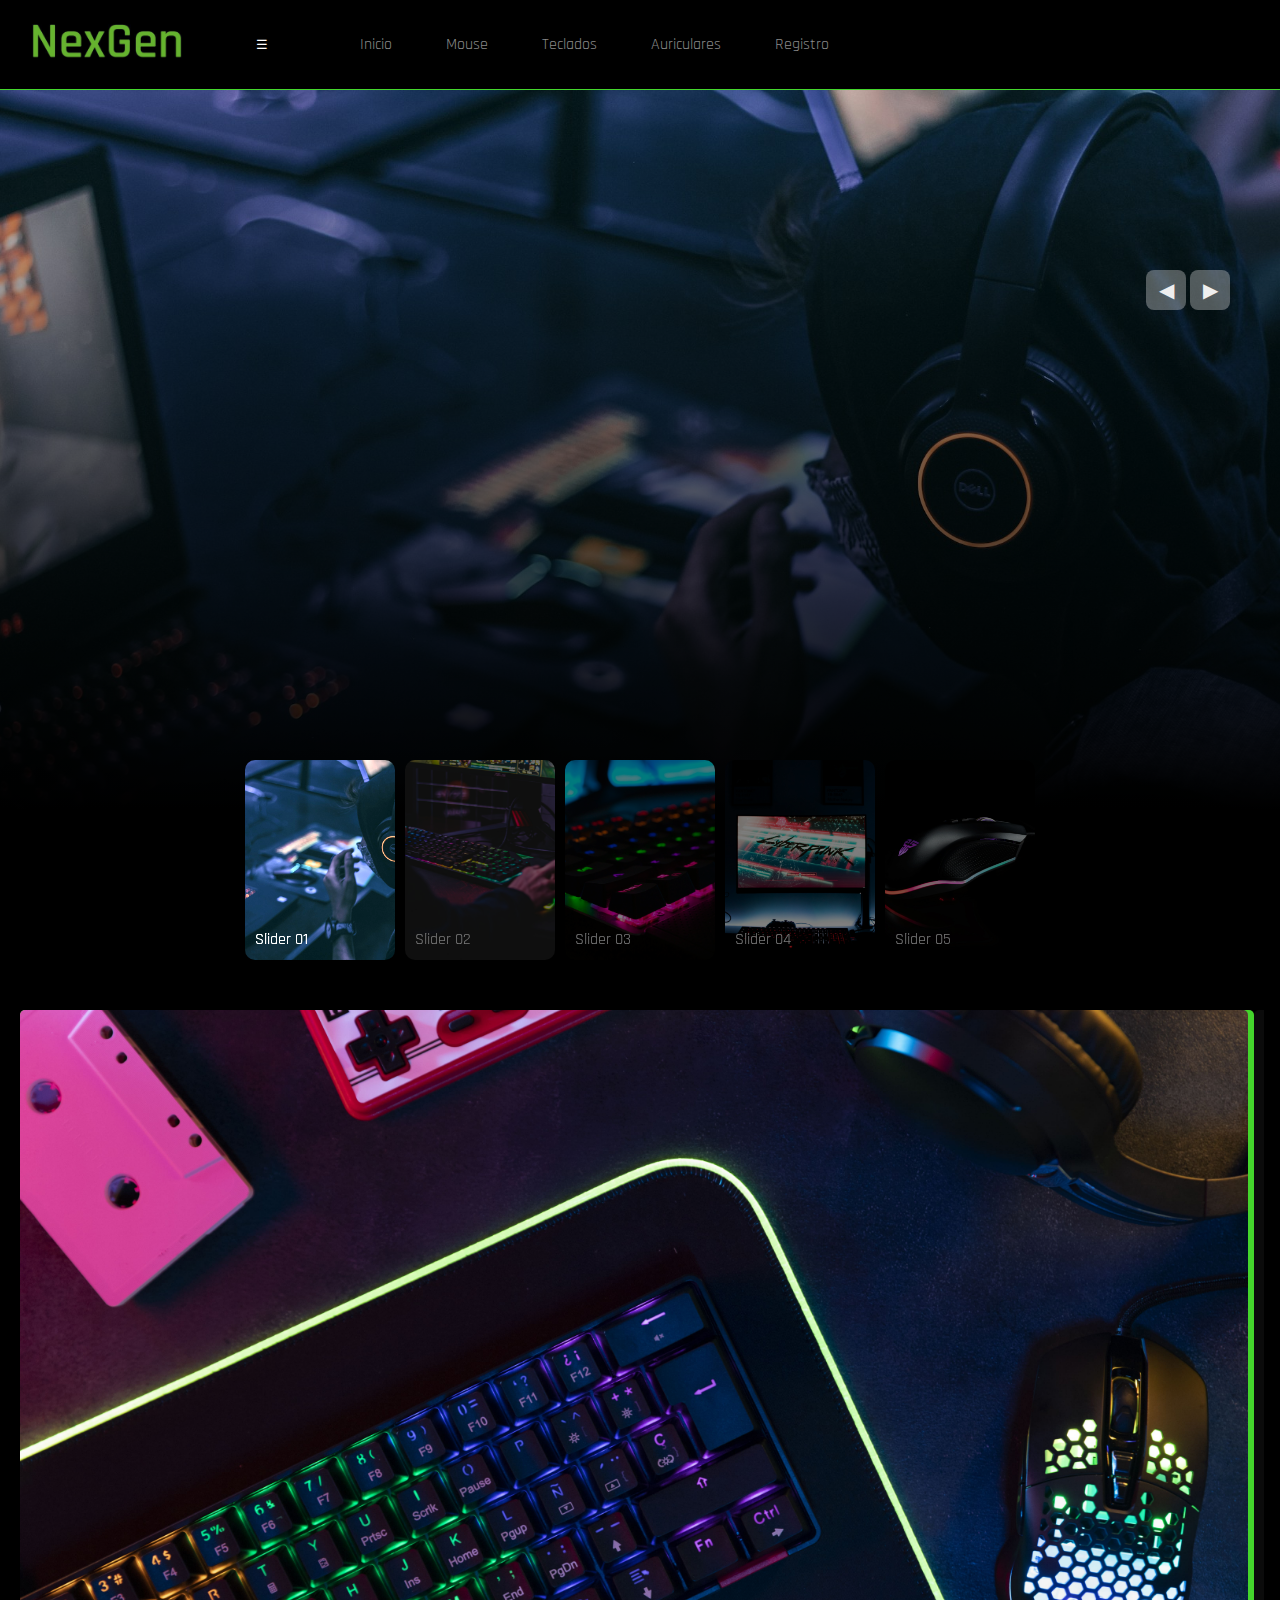
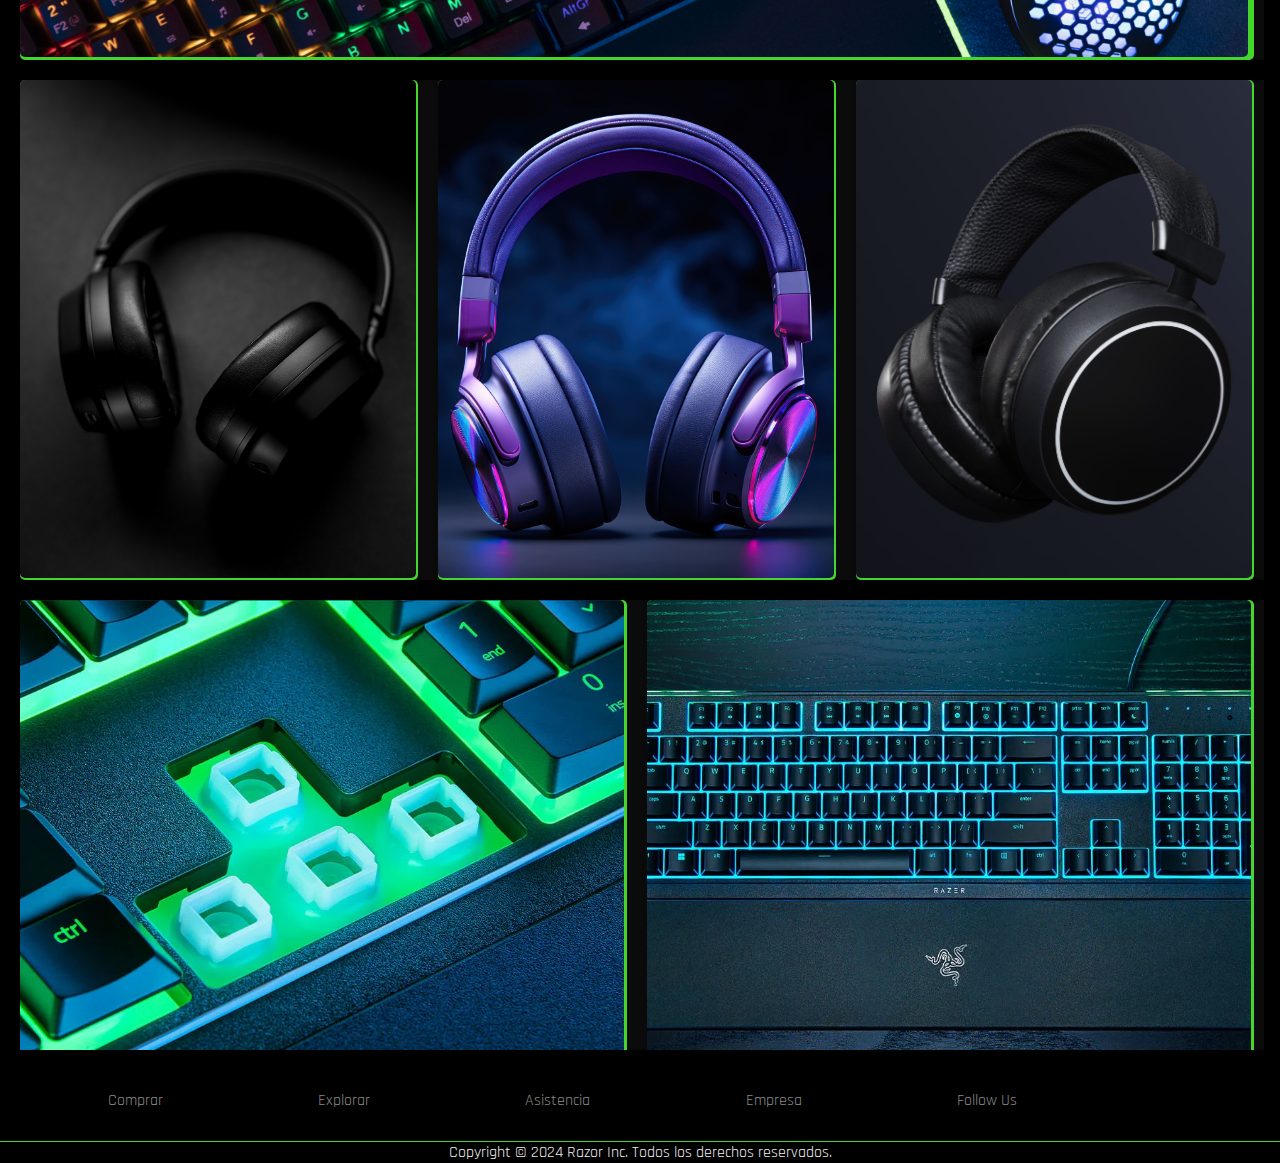
<file: index.html>
<!DOCTYPE html>
<html lang="en">
  <head>
    <meta charset="UTF-8" />
    <meta name="viewport" content="width=device-width, initial-scale=1.0" />
    <title>NexGen | Inicio</title>
    <link
      rel="stylesheet"
      href="https://cdnjs.cloudflare.com/ajax/libs/font-awesome/6.5.2/css/all.min.css"
      integrity="sha512-SnH5WK+bZxgPHs44uWIX+LLJAJ9/2PkPKZ5QiAj6Ta86w+fsb2TkcmfRyVX3pBnMFcV7oQPJkl9QevSCWr3W6A=="
      crossorigin="anonymous"
      referrerpolicy="no-referrer"
    />
    <link rel="stylesheet" href="./styles/base.css" />
    <link rel="icon" href="/imgs/logo-cac.ico" type="image/x-icon">
  </head>
  <body>
    <header class="header">
      <div class="container header__container">
        <a class="header__logo" href="/">
          <img class="header_img" src="./imgs/logoNextGen.jpg" alt="LogoNextGen">
        </a>
        <button id="boton_">
          <span class="boton">&#9776;</span>
        </button>
        <nav id="menu" class="navbar header__navbar">
          <ul class="navbar__list">
            <li class="navbar__list-item">
              <a class="navbar__anchor" href="/">Inicio</a>
            </li>
            <li class="navbar__list-item">
              <a class="navbar__anchor" href="/store2.html">Mouse</a>
            </li>
            <li class="navbar__list-item">
              <a class="navbar__anchor" href="/store.html">Teclados</a>
            </li>
            <li class="navbar__list-item">
              <a class="navbar__anchor" href="/store.html">Auriculares</a>
            </li>
            <li class="navbar__list-item">
              <a class="navbar__anchor" href="/form.html">Registro</a>
            </li>
          </ul>
        </nav>
        <div class="header__options">
          <span class="header__icon-wrapper mr-sm">
            <i class="fa-solid fa-magnifying-glass"></i>
          </span>
          <span class="header__icon-wrapper">
            <i class="fa-solid fa-cart-shopping"></i>
          </span>
        </div>
      </div>
    </header>
    <main>
      <div class="slider">
        <div class="list">

          <div class="item active">
            <img src="/imgs/fredrick-tendong--GMUHeFuJUs-unsplash.jpg" alt="">
            <div class="content">
              <p>design</p>
              <h2>Slider 01</h2>
              <p>Lorem ipsum dolor sit amet consectetur adipisicing elit. Voluptate, officiis fugit recusandae blanditiis placeat id cum provident dignissimos adipisci voluptatibus, omnis necessitatibus vitae, nesciunt minima.</p>

            </div>
          </div>

          <div class="item">
              <img src="/imgs/axville-WcrqKjgMPfI-unsplash.jpg" alt="">
              <div class="content">
                <p>design</p>
                <h2>Slider 02</h2>
                <p>Lorem ipsum dolor sit amet consectetur adipisicing elit. Voluptate, officiis fugit recusandae blanditiis placeat id cum provident dignissimos adipisci voluptatibus, omnis necessitatibus vitae, nesciunt minima.</p>
  
              </div>
          </div>

          <div class="item">
                <img src="/imgs/mateo-nCU4yq5xDEQ-unsplash.jpg" alt="">
                <div class="content">
                  <p>design</p>
                  <h2>Slider 03</h2>
                  <p>Lorem ipsum dolor sit amet consectetur adipisicing elit. Voluptate, officiis fugit recusandae blanditiis placeat id cum provident dignissimos adipisci voluptatibus, omnis necessitatibus vitae, nesciunt minima.</p>
                </div>
          </div>

          <div class="item">
                  <img src="/imgs/www-prod-Bp_-zo3Nl28-unsplash.jpg" alt="">
                  <div class="content">
                    <p>design</p>
                    <h2>Slider 04</h2>
                    <p>Lorem ipsum dolor sit amet consectetur adipisicing elit. Voluptate, officiis fugit recusandae blanditiis placeat id cum provident dignissimos adipisci voluptatibus, omnis necessitatibus vitae, nesciunt minima.</p>
      
                  </div>
          </div>

          <div class="item">
            <img src="/imgs/nerfee-mirandilla-2mBKkeklHbI-unsplash.jpg" alt="">
            <div class="content">
              <p>design</p>
              <h2>Slider 05</h2>
              <p>Lorem ipsum dolor sit amet consectetur adipisicing elit. Voluptate, officiis fugit recusandae blanditiis placeat id cum provident dignissimos adipisci voluptatibus, omnis necessitatibus vitae, nesciunt minima.</p>

            </div>
          </div>
          
          </div>
        </div>
      </div>
      <!-- botones siguiente -->
      <div class="arrows">
        <button id="prev">◀</button>
        <button id="next">▶</button>
      </div>

      <!--miniaturas-->
      <div class="thumbnail">
        <div class="item active">
          <img src="/imgs/fredrick-tendong--GMUHeFuJUs-unsplash.jpg" alt="">
            <div class="content">Slider 01
            </div>
        </div>
        <div class="item">
          <img src="/imgs/axville-WcrqKjgMPfI-unsplash.jpg" alt="">
            <div class="content">Slider 02
            </div>
        </div>
        <div class="item">
          <img src="/imgs/mateo-nCU4yq5xDEQ-unsplash.jpg" alt="">
            <div class="content">Slider 03
            </div>
        </div>
        <div class="item">
          <img src="/imgs/www-prod-Bp_-zo3Nl28-unsplash.jpg" alt="">
            <div class="content">Slider 04
            </div>
        </div>
        <div class="item">
          <img src="/imgs/nerfee-mirandilla-2mBKkeklHbI-unsplash.jpg" alt="">
            <div class="content">Slider 05
            </div>
        </div>
      </div>

        <!--cards-->
    <div class="card-container">
      <div class="row">
        
          <div class="card-03">
            <img src="/imgs/monitor 2.jpg" alt="">
  
          

            <div class="card-body">
                <h2 class="card-title">Item 1</h2>
                <p class="card-subtitle">Price</p>
                <p class="card-info">
                  Lorem ipsum dolor, sit amet consectetur adipisicing elit. Dolorum aliquam voluptate explicabo, velit impedit odio molestiae quisquam officiis temporibus architecto.
                </p>
                <button class="card-btn">Conoce más</button>
              </div>

            </div>


        </div>

        <div class="row">
        <div class="card-01">
          <img src="/imgs/auricular 1.jpg" alt="">
          <div class="card-body">
            <h2 class="card-title">Item 2</h2>
            <p class="card-subtitle">Price</p>
            <p class="card-info">
              Lorem ipsum dolor, sit amet consectetur adipisicing elit. Dolorum aliquam voluptate explicabo, velit impedit odio molestiae quisquam officiis temporibus architecto.
            </p>
            <button class="card-btn">Conoce más</button>
          </div>
        </div>

        <div class="card-01">
          <img src="/imgs/auricular 3.jpg" alt="">
          <div class="card-body">
            <h2 class="card-title">Item 3</h2>
            <p class="card-subtitle">Price</p>
            <p class="card-info">
              Lorem ipsum dolor, sit amet consectetur adipisicing elit. Dolorum aliquam voluptate explicabo, velit impedit odio molestiae quisquam officiis temporibus architecto.
            </p>
            <button class="card-btn">Conoce más</button>
          </div>
        </div>


        <div class="card-01">
          <img src="/imgs/auricular 2.jpg" alt="">
          <div class="card-body">
            <h2 class="card-title">Item 3</h2>
            <p class="card-subtitle">Price</p>
            <p class="card-info">
              Lorem ipsum dolor, sit amet consectetur adipisicing elit. Dolorum aliquam voluptate explicabo, velit impedit odio molestiae quisquam officiis temporibus architecto.
            </p>
            <button class="card-btn">Conoce más</button>
          </div>
        </div>
      </div>

      <div class="row">
        <div class="card-02">

          <img src="/imgs/teclado 1.jpg" alt="">
          <div class="card-body">
            <h2 class="card-title">Item 3</h2>
            <p class="card-subtitle">Price</p>
            <p class="card-info">
              Lorem ipsum dolor, sit amet consectetur adipisicing elit. Dolorum aliquam voluptate explicabo, velit impedit odio molestiae quisquam officiis temporibus architecto.
            </p>
            <button class="card-btn">Conoce más</button>
          </div>
        </div>
        <div class="card-02">

          <img src="/imgs/teclado 2.jpg" alt="">
          <div class="card-body">
            <h2 class="card-title">Item 3</h2>
            <p class="card-subtitle">Price</p>
            <p class="card-info">
              Lorem ipsum dolor, sit amet consectetur adipisicing elit. Dolorum aliquam voluptate explicabo, velit impedit odio molestiae quisquam officiis temporibus architecto.
            </p>
            <button class="card-btn">Conoce más</button>
          </div>
        </div>
      </div>
    
    </div>
    <!--cards-->
        
    </main>

    <footer>
      <div class="footer_class">
        <a href="">Comprar</a>
        <a href="">Explorar</a>
        <a href="">Asistencia</a>
        <a href="">Empresa</a>
        <a href="">Follow Us</a>
        <span class="footer_links">
          <i class="fa-brands fa-facebook"></i>
          <i class="fa-brands fa-instagram"></i>
          <i class="fa-brands fa-x-twitter"></i>
          <i class="fa-brands fa-tiktok"></i>
        </span> 
      </div>
      <div class="rights">
        Copyright © 2024 Razor Inc. Todos los derechos reservados.
      </div>
    </footer>

    <script src="app.js"></script>
    <script src="apps.js"></script>

  </body>
</html>
</file>
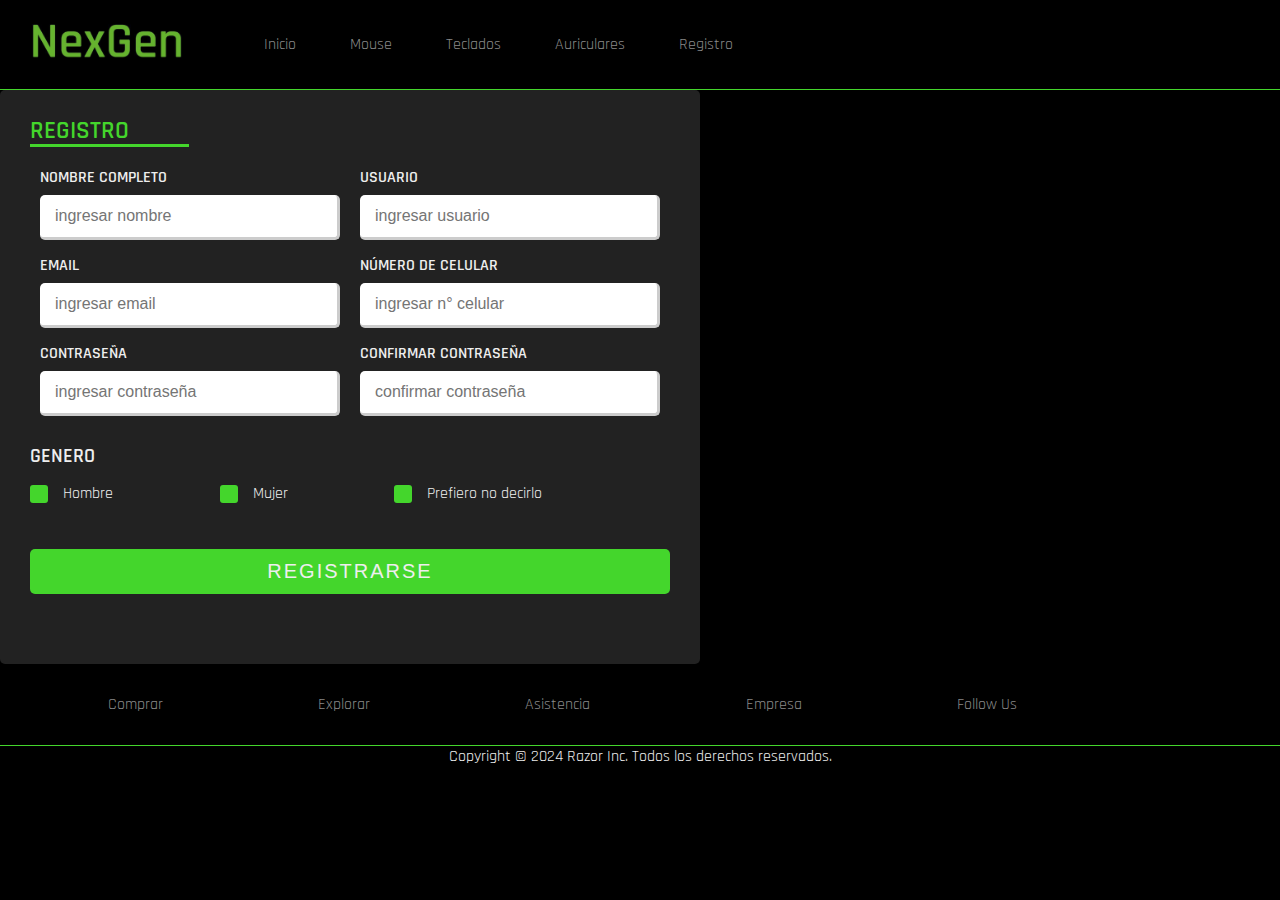
<file: form.html>
<!DOCTYPE html>
<html lang="en">
  <head>
    <meta charset="UTF-8" />
    <meta name="viewport" content="width=device-width, initial-scale=1.0" />
    <title>NexGen | Registro</title>
    <link
      rel="stylesheet"
      href="https://cdnjs.cloudflare.com/ajax/libs/font-awesome/6.5.2/css/all.min.css"
      integrity="sha512-SnH5WK+bZxgPHs44uWIX+LLJAJ9/2PkPKZ5QiAj6Ta86w+fsb2TkcmfRyVX3pBnMFcV7oQPJkl9QevSCWr3W6A=="
      crossorigin="anonymous"
      referrerpolicy="no-referrer"
    />
    <link rel="stylesheet" href="./styles/base.css" />
    <link rel="icon" href="/imgs/logo-cac.ico" type="image/x-icon">
  </head>
  <body>
    
    <header class="header">
      <div class="container header__container">
        <a class="header__logo" href="/">
          <img class="header_img" src="./imgs/logoNextGen.jpg" alt="LogoNextGen">
        </a>
        <nav class="navbar header__navbar">
          <ul class="navbar__list">
            <li class="navbar__list-item">
              <a class="navbar__anchor" href="/">Inicio</a>
            </li>
            <li class="navbar__list-item">
              <a class="navbar__anchor" href="/store2.html">Mouse</a>
            </li>
            <li class="navbar__list-item">
              <a class="navbar__anchor" href="/store.html">Teclados</a>
            </li>
            <li class="navbar__list-item">
              <a class="navbar__anchor" href="/store.html">Auriculares</a>
            </li>
            <li class="navbar__list-item">
              <a class="navbar__anchor" href="/form.html">Registro</a>
            </li>
          </ul>
        </nav>
        <div class="header__options">
          <span class="header__icon-wrapper mr-sm">
            <i class="fa-solid fa-magnifying-glass"></i>
          </span>
          <span class="header__icon-wrapper">
            <i class="fa-solid fa-cart-shopping"></i>
          </span>
        </div>
      </div>
    </header>
    <main>
            <div class="form-body">

           
            <div class="form-container">
                <div class="form-title">
                    REGISTRO
                </div>
                <form action="#">
                    <div class="user-details">
                        <div class="input-box">
                            <span class="details">nombre completo</span>
                            <input type="text" placeholder="Ingresar Nombre" required>
                        </div>

                        <div class="input-box">
                            <span class="details">Usuario</span>
                            <input type="text" placeholder="Ingresar usuario" required>
                        </div>

                        <div class="input-box">
                            <span class="details">email</span>
                            <input type="text" placeholder="Ingresar email" required>
                        </div>

                        <div class="input-box">
                            <span class="details">número de celular</span>
                            <input type="text" placeholder="Ingresar n° celular" required>
                        </div>

                        <div class="input-box">
                            <span class="details">contraseña</span>
                            <input type="text" placeholder="ingresar contraseña" required>
                        </div>

                        <div class="input-box">
                            <span class="details">confirmar contraseña</span>
                            <input type="text" placeholder="confirmar contraseña" required>
                        </div>

                    </div>

                    <div class="gender-details">
                        <input type="radio" name="Genero" id="dot-1">
                        <input type="radio" name="Genero" id="dot-2">
                        <input type="radio" name="Genero" id="dot-3">
                        <span class="gender-title">genero</span>
                        <div class="category">
                            <label for="dot-1">
                                <span class="dot one"></span>
                                <span class="gender">Hombre</span>
                            </label>
                            <label for="dot-2">
                                <span class="dot two"></span>
                                <span class="gender">Mujer</span>
                            </label>
                            <label for="dot-3">
                                <span class="dot three"></span>
                                <span class="gender">Prefiero no decirlo</span>
                            </label>
                        </div>
                    </div>
                    
                    <div class="form-button">
                        <input type="submit" value="Registrarse">
                    </div>

                </form>
            </div>
        </div>

    </main>
    <footer>
        <div class="footer_class">
          <a href="">Comprar</a>
          <a href="">Explorar</a>
          <a href="">Asistencia</a>
          <a href="">Empresa</a>
          <a href="">Follow Us</a>
          <span class="footer_links">
            <i class="fa-brands fa-facebook"></i>
            <i class="fa-brands fa-instagram"></i>
            <i class="fa-brands fa-x-twitter"></i>
            <i class="fa-brands fa-tiktok"></i>
          </span> 
        </div>
        <div class="rights">
          Copyright © 2024 Razor Inc. Todos los derechos reservados.
        </div>
      </footer>
  
      <script src="app.js"></script>
  
    </body>
  </html>
</file>
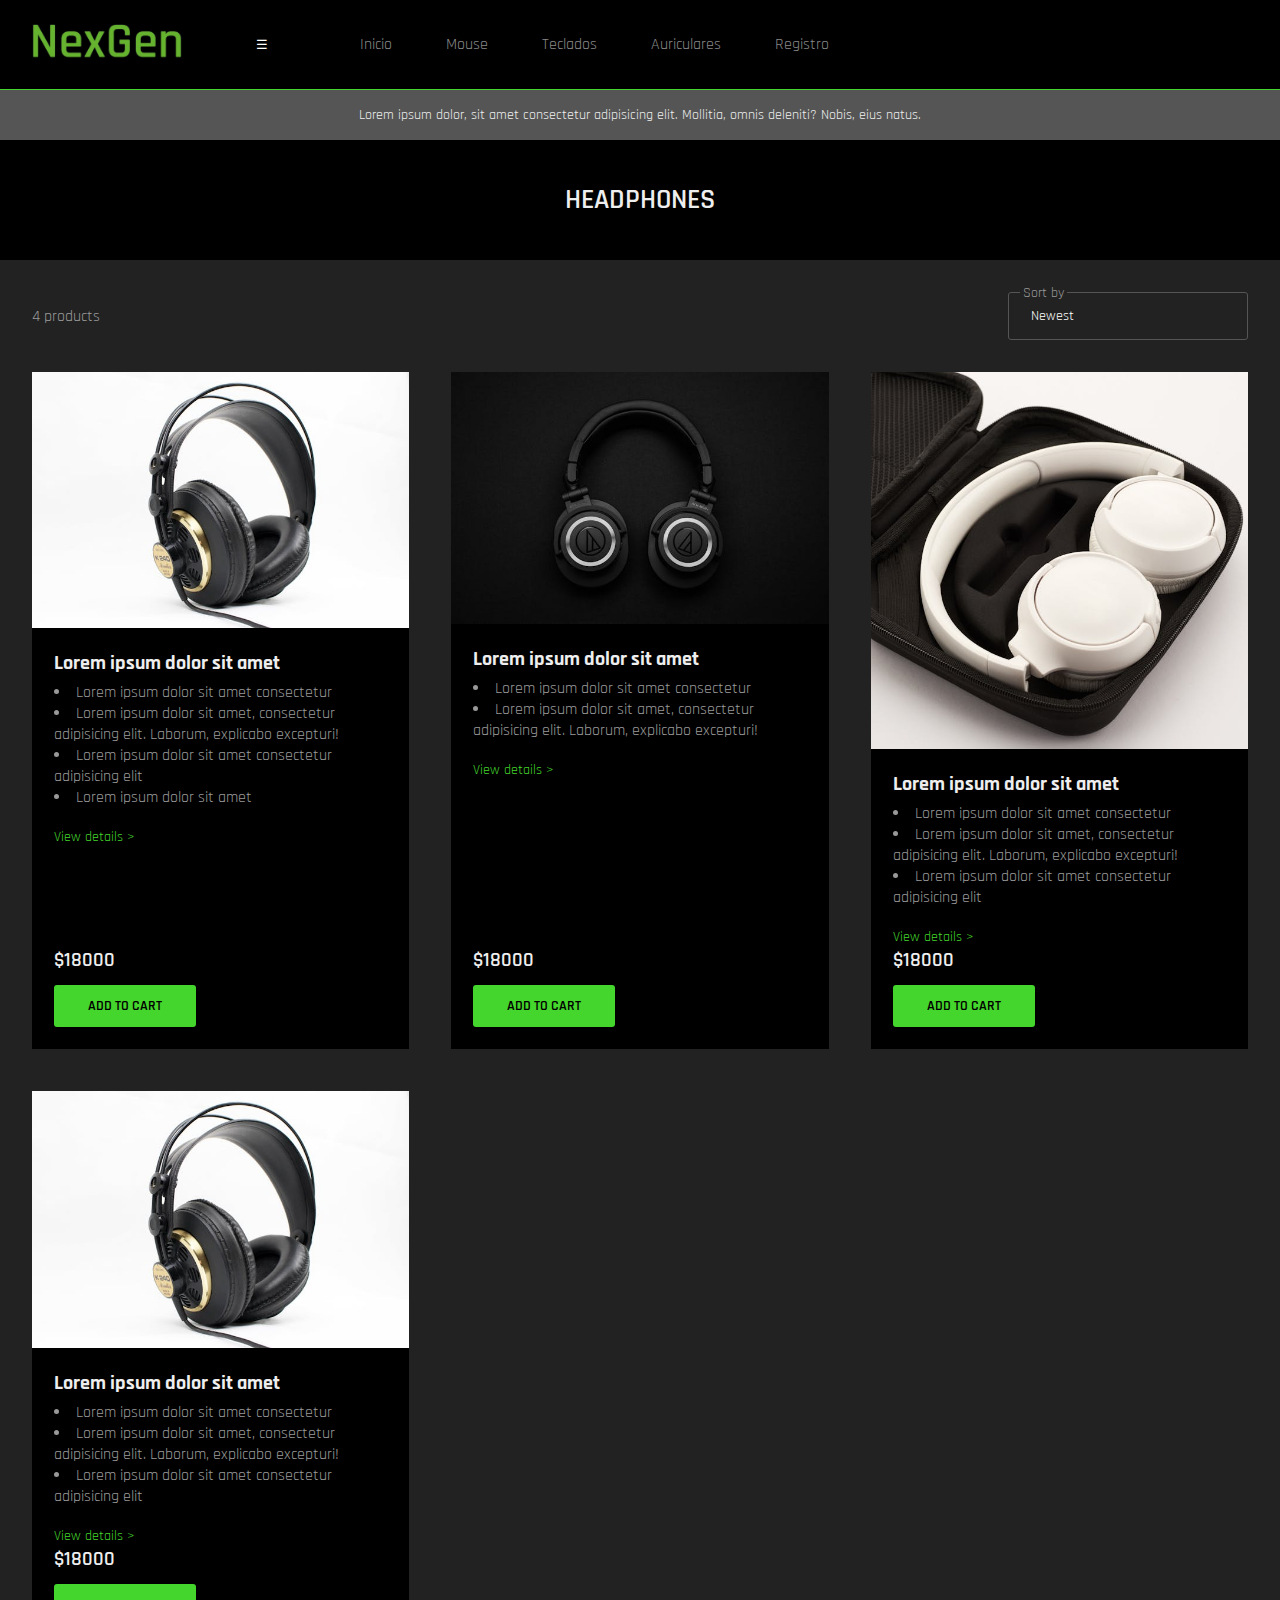
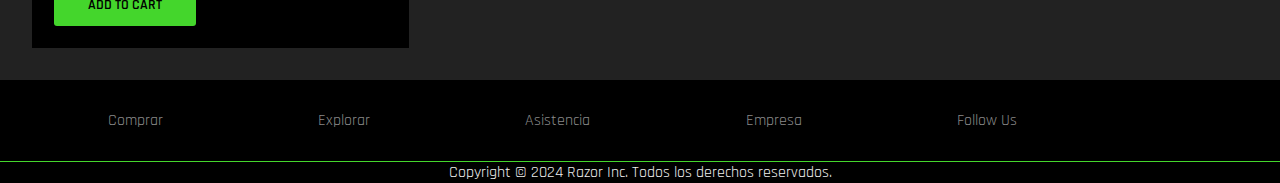
<file: store.html>
<!DOCTYPE html>
<html lang="en">
  <head>
    <meta charset="UTF-8" />
    <meta name="viewport" content="width=device-width, initial-scale=1.0" />
    <title>NexGen | Tienda</title>
    <link
      rel="stylesheet"
      href="https://cdnjs.cloudflare.com/ajax/libs/font-awesome/6.5.2/css/all.min.css"
      integrity="sha512-SnH5WK+bZxgPHs44uWIX+LLJAJ9/2PkPKZ5QiAj6Ta86w+fsb2TkcmfRyVX3pBnMFcV7oQPJkl9QevSCWr3W6A=="
      crossorigin="anonymous"
      referrerpolicy="no-referrer"
    />
    <link rel="stylesheet" href="./styles/base.css" />
    <link rel="stylesheet" href="./styles/store.css" />
    <link rel="icon" href="/imgs/logo-cac.ico" type="image/x-icon">
  </head>
  <body>
    <header class="header">
      <div class="container header__container">
        <a class="header__logo" href="/">
          <img class="header_img" src="./imgs/logoNextGen.jpg" alt="LogoNextGen">
        </a>
        <button id="boton_">
          <span class="boton">&#9776;</span>
        </button>
        <nav id="menu" class="navbar header__navbar">
          <ul class="navbar__list">
            <li class="navbar__list-item">
              <a class="navbar__anchor" href="/index.html">Inicio</a>
            </li>
            <li class="navbar__list-item">
              <a class="navbar__anchor" href="/store2.html">Mouse</a>
            </li>
            <li class="navbar__list-item">
              <a class="navbar__anchor" href="/store.html">Teclados</a>
            </li>
            <li class="navbar__list-item">
              <a class="navbar__anchor" href="/store.html">Auriculares</a>
            </li>
            <li class="navbar__list-item">
              <a class="navbar__anchor" href="/form.html">Registro</a>
            </li>
          </ul>
        </nav>
        <div class="header__options">
          <span class="header__icon-wrapper mr-sm">
            <i class="fa-solid fa-magnifying-glass"></i>
          </span>
          <span class="header__icon-wrapper">
            <i class="fa-solid fa-cart-shopping"></i>
          </span>
        </div>
      </div>
    </header>
    <main>
      <section class="notification">
        <p class="notification__paragraph">
          Lorem ipsum dolor, sit amet consectetur adipisicing elit. Mollitia,
          omnis deleniti? Nobis, eius natus.
        </p>
      </section>
      <section class="hero-title">
        <h1 class="hero-title__text">Headphones</h1>
      </section>
      <section class="products">
        <div class="container products__container">
          <div class="products__options">
            <div class="products__count">4 products</div>
            <div class="products__view-mode"><!--TODO--></div>
            <div class="select products__sort-select">
              <select name="sortBy" id="sortBy" class="default-select">
                <option class="select__option" value="newest">Newest</option>
                <option class="select__option" value="priceLowToHigh">
                  Price (Low to High)
                </option>
                <option class="select__option" value="priceHighToLow">
                  Price (High to Low)
                </option>
              </select>
              <div class="select__label">Sort by</div>
              <div class="select__icon">
                <i class="fa-solid fa-chevron-down"></i>
              </div>
            </div>
          </div>
          <div class="products__grid">
            <article class="card">
              <aside class="card__aside">
                <figure class="card__figure">
                  <img
                    src="./imgs/1.jpg"
                    alt="Headphones"
                    class="card__image"
                  />
                </figure>
              </aside>
              <div class="card__container">
                <header class="card__header">
                  <h2 class="card__title">
                    <a class="anchor card__title-link" href="#"
                      >Lorem ipsum dolor sit amet</a
                    >
                  </h2>
                </header>
                <div class="card__body">
                  <ul class="card__features">
                    <li class="card__feature-item">
                      Lorem ipsum dolor sit amet consectetur
                    </li>
                    <li class="card__feature-item">
                      Lorem ipsum dolor sit amet, consectetur adipisicing elit.
                      Laborum, explicabo excepturi!
                    </li>
                    <li class="card__feature-item">
                      Lorem ipsum dolor sit amet consectetur adipisicing elit
                    </li>
                    <li>Lorem ipsum dolor sit amet</li>
                  </ul>
                  <a class="anchor card__body-link" href="#">View details ></a>
                </div>
                <footer class="card__footer">
                  <div class="card__price">$18000</div>
                  <div class="card__actions">
                    <button class="button button--primary">
                      <span class="button__body">Add to cart</span>
                    </button>
                  </div>
                </footer>
              </div>
            </article>
            <article class="card">
              <aside class="card__aside">
                <figure class="card__figure">
                  <img
                    src="./imgs/2.jpg"
                    alt="Headphones"
                    class="card__image"
                  />
                </figure>
              </aside>
              <div class="card__container">
                <header class="card__header">
                  <h2 class="card__title">
                    <a class="anchor card__title-link" href="#"
                      >Lorem ipsum dolor sit amet</a
                    >
                  </h2>
                </header>
                <div class="card__body">
                  <ul class="card__features">
                    <li class="card__feature-item">
                      Lorem ipsum dolor sit amet consectetur
                    </li>
                    <li class="card__feature-item">
                      Lorem ipsum dolor sit amet, consectetur adipisicing elit.
                      Laborum, explicabo excepturi!
                    </li>
                  </ul>
                  <a class="anchor card__body-link" href="#">View details ></a>
                </div>
                <footer class="card__footer">
                  <div class="card__price">$18000</div>
                  <div class="card__actions">
                    <button class="button button--primary">
                      <span class="button__body">Add to cart</span>
                    </button>
                  </div>
                </footer>
              </div>
            </article>
            <article class="card">
              <aside class="card__aside">
                <figure class="card__figure">
                  <img
                    src="./imgs/3.jpg"
                    alt="Headphones"
                    class="card__image"
                  />
                </figure>
              </aside>
              <div class="card__container">
                <header class="card__header">
                  <h2 class="card__title">
                    <a class="anchor card__title-link" href="#"
                      >Lorem ipsum dolor sit amet</a
                    >
                  </h2>
                </header>
                <div class="card__body">
                  <ul class="card__features">
                    <li class="card__feature-item">
                      Lorem ipsum dolor sit amet consectetur
                    </li>
                    <li class="card__feature-item">
                      Lorem ipsum dolor sit amet, consectetur adipisicing elit.
                      Laborum, explicabo excepturi!
                    </li>
                    <li class="card__feature-item">
                      Lorem ipsum dolor sit amet consectetur adipisicing elit
                    </li>
                  </ul>
                  <a class="anchor card__body-link" href="#">View details ></a>
                </div>
                <footer class="card__footer">
                  <div class="card__price">$18000</div>
                  <div class="card__actions">
                    <button class="button button--primary">
                      <span class="button__body">Add to cart</span>
                    </button>
                  </div>
                </footer>
              </div>
            </article>
            <article class="card">
              <aside class="card__aside">
                <figure class="card__figure">
                  <img
                    src="./imgs/1.jpg"
                    alt="Headphones"
                    class="card__image"
                  />
                </figure>
              </aside>
              <div class="card__container">
                <header class="card__header">
                  <h2 class="card__title">
                    <a class="anchor card__title-link" href="#"
                      >Lorem ipsum dolor sit amet</a
                    >
                  </h2>
                </header>
                <div class="card__body">
                  <ul class="card__features">
                    <li class="card__feature-item">
                      Lorem ipsum dolor sit amet consectetur
                    </li>
                    <li class="card__feature-item">
                      Lorem ipsum dolor sit amet, consectetur adipisicing elit.
                      Laborum, explicabo excepturi!
                    </li>
                    <li class="card__feature-item">
                      Lorem ipsum dolor sit amet consectetur adipisicing elit
                    </li>
                  </ul>
                  <a class="anchor card__body-link" href="#">View details ></a>
                </div>
                <footer class="card__footer">
                  <div class="card__price">$18000</div>
                  <div class="card__actions">
                    <button class="button button--primary">
                      <span class="button__body">Add to cart</span>
                    </button>
                  </div>
                </footer>
              </div>
            </article>
          </div>
        </div>
      </section>
    </main>
    <footer>
      <div class="footer_class">
        <a href="">Comprar</a>
        <a href="">Explorar</a>
        <a href="">Asistencia</a>
        <a href="">Empresa</a>
        <a href="">Follow Us</a>
        <span class="footer_links">
          <i class="fa-brands fa-facebook"></i>
          <i class="fa-brands fa-instagram"></i>
          <i class="fa-brands fa-x-twitter"></i>
          <i class="fa-brands fa-tiktok"></i>
        </span> 
      </div>
      <div class="rights">
        Copyright © 2024 Razor Inc. Todos los derechos reservados.
      </div>
    </footer>


  </body>
  <script src="apps.js"></script>
</html>
</file>
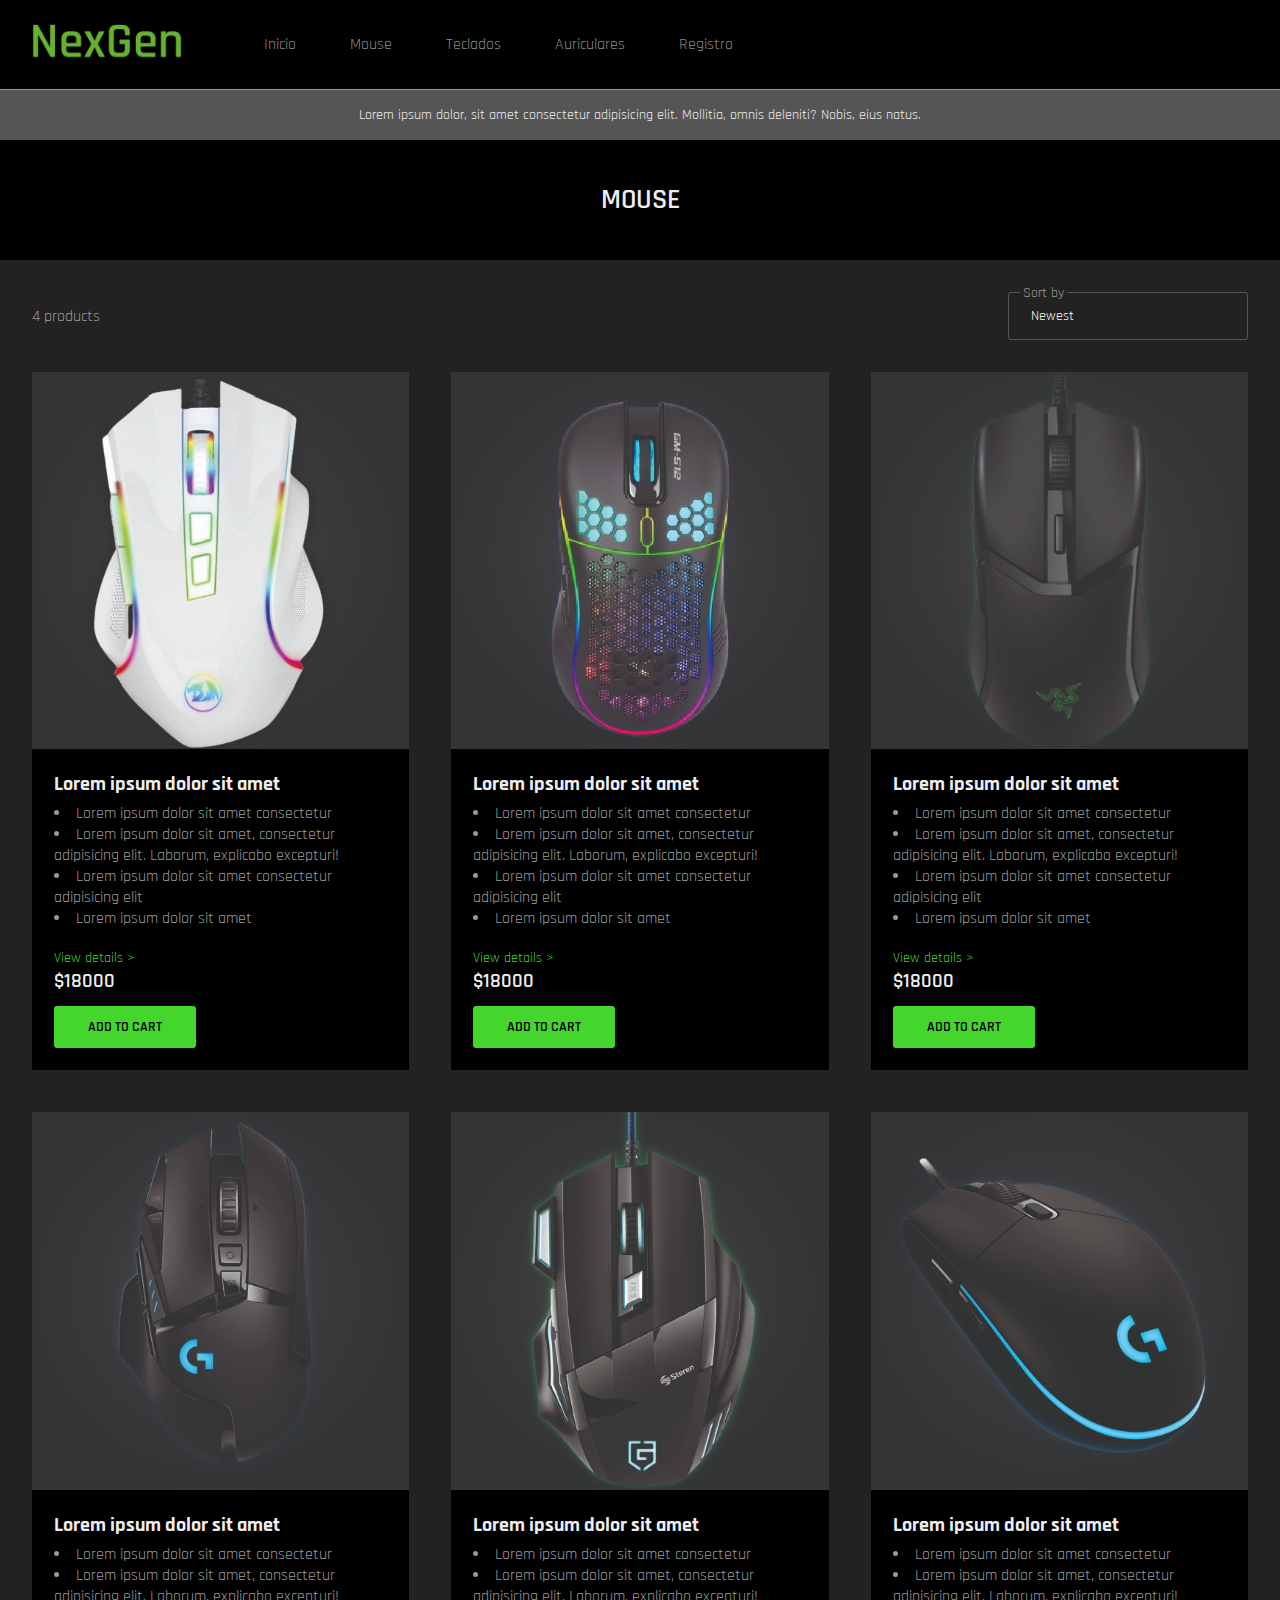
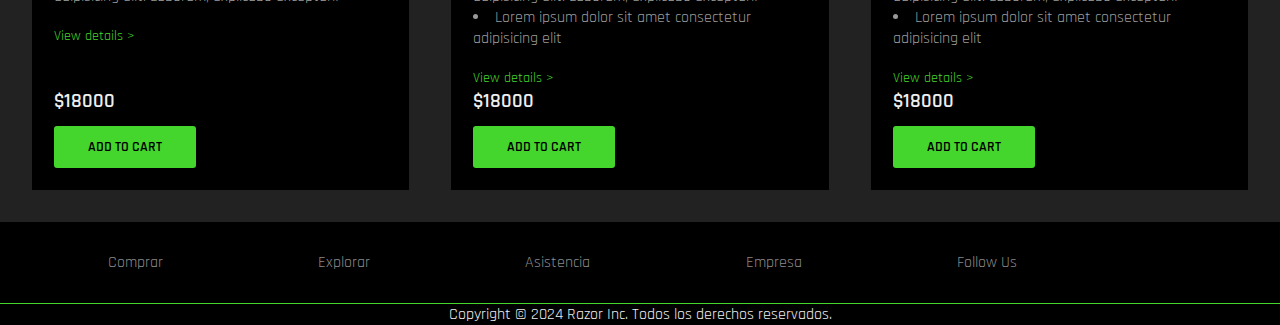
<file: store2.html>
<!DOCTYPE html>
<html lang="en">
  <head>
    <meta charset="UTF-8" />
    <meta name="viewport" content="width=device-width, initial-scale=1.0" />
    <title>NexGen | Tienda</title>
    <link
      rel="stylesheet"
      href="https://cdnjs.cloudflare.com/ajax/libs/font-awesome/6.5.2/css/all.min.css"
      integrity="sha512-SnH5WK+bZxgPHs44uWIX+LLJAJ9/2PkPKZ5QiAj6Ta86w+fsb2TkcmfRyVX3pBnMFcV7oQPJkl9QevSCWr3W6A=="
      crossorigin="anonymous"
      referrerpolicy="no-referrer"
    />
    <link rel="stylesheet" href="./styles/base.css" />
    <link rel="stylesheet" href="./styles/store.css" />
    <link rel="icon" href="/imgs/logo-cac.ico" type="image/x-icon">
  </head>
  <body>
    <header class="header">
      <div class="container header__container">
        <a class="header__logo" href="/">
          <img class="header_img" src="./imgs/logoNextGen.jpg" alt="LogoNextGen">
        </a>
        <nav class="navbar header__navbar">
          <ul class="navbar__list">
            <li class="navbar__list-item">
              <a class="navbar__anchor" href="/index.html">Inicio</a>
            </li>
            <li class="navbar__list-item">
              <a class="navbar__anchor" href="/store.html">Mouse</a>
            </li>
            <li class="navbar__list-item">
              <a class="navbar__anchor" href="/store.html">Teclados</a>
            </li>
            <li class="navbar__list-item">
              <a class="navbar__anchor" href="/store.html">Auriculares</a>
            </li>
            <li class="navbar__list-item">
              <a class="navbar__anchor" href="/form.html">Registro</a>
            </li>
          </ul>
        </nav>
        <div class="header__options">
          <span class="header__icon-wrapper mr-sm">
            <i class="fa-solid fa-magnifying-glass"></i>
          </span>
          <span class="header__icon-wrapper">
            <i class="fa-solid fa-cart-shopping"></i>
          </span>
        </div>
      </div>
    </header>
    <main>
      <section class="notification">
        <p class="notification__paragraph">
          Lorem ipsum dolor, sit amet consectetur adipisicing elit. Mollitia,
          omnis deleniti? Nobis, eius natus.
        </p>
      </section>
      <section class="hero-title">
        <h1 class="hero-title__text">MOUSE</h1>
      </section>
      <section class="products">
        <div class="container products__container">
          <div class="products__options">
            <div class="products__count">4 products</div>
            <div class="products__view-mode"><!--TODO--></div>
            <div class="select products__sort-select">
              <select name="sortBy" id="sortBy" class="default-select">
                <option class="select__option" value="newest">Newest</option>
                <option class="select__option" value="priceLowToHigh">
                  Price (Low to High)
                </option>
                <option class="select__option" value="priceHighToLow">
                  Price (High to Low)
                </option>
              </select>
              <div class="select__label">Sort by</div>
              <div class="select__icon">
                <i class="fa-solid fa-chevron-down"></i>
              </div>
            </div>
          </div>
          <div class="products__grid">
            <article class="card">
              <aside class="card__aside">
                <figure class="card__figure">
                  <img
                    src="/imgs/mouse/mouse 1-100.jpg"
                    alt="Headphones"
                    class="card__image"
                  />
                </figure>
              </aside>
              <div class="card__container">
                <header class="card__header">
                  <h2 class="card__title">
                    <a class="anchor card__title-link" href="#"
                      >Lorem ipsum dolor sit amet</a
                    >
                  </h2>
                </header>
                <div class="card__body">
                  <ul class="card__features">
                    <li class="card__feature-item">
                      Lorem ipsum dolor sit amet consectetur
                    </li>
                    <li class="card__feature-item">
                      Lorem ipsum dolor sit amet, consectetur adipisicing elit.
                      Laborum, explicabo excepturi!
                    </li>
                    <li class="card__feature-item">
                      Lorem ipsum dolor sit amet consectetur adipisicing elit
                    </li>
                    <li>Lorem ipsum dolor sit amet</li>
                  </ul>
                  <a class="anchor card__body-link" href="#">View details ></a>
                </div>
                <footer class="card__footer">
                  <div class="card__price">$18000</div>
                  <div class="card__actions">
                    <button class="button button--primary">
                      <span class="button__body">Add to cart</span>
                    </button>
                  </div>
                </footer>
              </div>
            </article>

            <article class="card">
                <aside class="card__aside">
                  <figure class="card__figure">
                    <img
                      src="/imgs/mouse/mouse 6-100.jpg"
                      alt="Headphones"
                      class="card__image"
                    />
                  </figure>
                </aside>
                <div class="card__container">
                  <header class="card__header">
                    <h2 class="card__title">
                      <a class="anchor card__title-link" href="#"
                        >Lorem ipsum dolor sit amet</a
                      >
                    </h2>
                  </header>
                  <div class="card__body">
                    <ul class="card__features">
                      <li class="card__feature-item">
                        Lorem ipsum dolor sit amet consectetur
                      </li>
                      <li class="card__feature-item">
                        Lorem ipsum dolor sit amet, consectetur adipisicing elit.
                        Laborum, explicabo excepturi!
                      </li>
                      <li class="card__feature-item">
                        Lorem ipsum dolor sit amet consectetur adipisicing elit
                      </li>
                      <li>Lorem ipsum dolor sit amet</li>
                    </ul>
                    <a class="anchor card__body-link" href="#">View details ></a>
                  </div>
                  <footer class="card__footer">
                    <div class="card__price">$18000</div>
                    <div class="card__actions">
                      <button class="button button--primary">
                        <span class="button__body">Add to cart</span>
                      </button>
                    </div>
                  </footer>
                </div>
              </article>

            <article class="card">
                <aside class="card__aside">
                  <figure class="card__figure">
                    <img
                      src="/imgs/mouse/mouse 5-100.jpg"
                      alt="Headphones"
                      class="card__image"
                    />
                  </figure>
                </aside>
                <div class="card__container">
                  <header class="card__header">
                    <h2 class="card__title">
                      <a class="anchor card__title-link" href="#"
                        >Lorem ipsum dolor sit amet</a
                      >
                    </h2>
                  </header>
                  <div class="card__body">
                    <ul class="card__features">
                      <li class="card__feature-item">
                        Lorem ipsum dolor sit amet consectetur
                      </li>
                      <li class="card__feature-item">
                        Lorem ipsum dolor sit amet, consectetur adipisicing elit.
                        Laborum, explicabo excepturi!
                      </li>
                      <li class="card__feature-item">
                        Lorem ipsum dolor sit amet consectetur adipisicing elit
                      </li>
                      <li>Lorem ipsum dolor sit amet</li>
                    </ul>
                    <a class="anchor card__body-link" href="#">View details ></a>
                  </div>
                  <footer class="card__footer">
                    <div class="card__price">$18000</div>
                    <div class="card__actions">
                      <button class="button button--primary">
                        <span class="button__body">Add to cart</span>
                      </button>
                    </div>
                  </footer>
                </div>
              </article>

            <article class="card">
              <aside class="card__aside">
                <figure class="card__figure">
                  <img
                    src="/imgs/mouse/mouse 2-100.jpg"
                    alt="Headphones"
                    class="card__image"
                  />
                </figure>
              </aside>
              <div class="card__container">
                <header class="card__header">
                  <h2 class="card__title">
                    <a class="anchor card__title-link" href="#"
                      >Lorem ipsum dolor sit amet</a
                    >
                  </h2>
                </header>
                <div class="card__body">
                  <ul class="card__features">
                    <li class="card__feature-item">
                      Lorem ipsum dolor sit amet consectetur
                    </li>
                    <li class="card__feature-item">
                      Lorem ipsum dolor sit amet, consectetur adipisicing elit.
                      Laborum, explicabo excepturi!
                    </li>
                  </ul>
                  <a class="anchor card__body-link" href="#">View details ></a>
                </div>
                <footer class="card__footer">
                  <div class="card__price">$18000</div>
                  <div class="card__actions">
                    <button class="button button--primary">
                      <span class="button__body">Add to cart</span>
                    </button>
                  </div>
                </footer>
              </div>
            </article>
            <article class="card">
              <aside class="card__aside">
                <figure class="card__figure">
                  <img
                    src="/imgs/mouse/mouse 3-100.jpg"
                    alt="Headphones"
                    class="card__image"
                  />
                </figure>
              </aside>
              <div class="card__container">
                <header class="card__header">
                  <h2 class="card__title">
                    <a class="anchor card__title-link" href="#"
                      >Lorem ipsum dolor sit amet</a
                    >
                  </h2>
                </header>
                <div class="card__body">
                  <ul class="card__features">
                    <li class="card__feature-item">
                      Lorem ipsum dolor sit amet consectetur
                    </li>
                    <li class="card__feature-item">
                      Lorem ipsum dolor sit amet, consectetur adipisicing elit.
                      Laborum, explicabo excepturi!
                    </li>
                    <li class="card__feature-item">
                      Lorem ipsum dolor sit amet consectetur adipisicing elit
                    </li>
                  </ul>
                  <a class="anchor card__body-link" href="#">View details ></a>
                </div>
                <footer class="card__footer">
                  <div class="card__price">$18000</div>
                  <div class="card__actions">
                    <button class="button button--primary">
                      <span class="button__body">Add to cart</span>
                    </button>
                  </div>
                </footer>
              </div>
            </article>
            <article class="card">
              <aside class="card__aside">
                <figure class="card__figure">
                  <img
                    src="/imgs/mouse/mouse 4-100.jpg"
                    alt="Headphones"
                    class="card__image"
                  />
                </figure>
              </aside>
              <div class="card__container">
                <header class="card__header">
                  <h2 class="card__title">
                    <a class="anchor card__title-link" href="#"
                      >Lorem ipsum dolor sit amet</a
                    >
                  </h2>
                </header>
                <div class="card__body">
                  <ul class="card__features">
                    <li class="card__feature-item">
                      Lorem ipsum dolor sit amet consectetur
                    </li>
                    <li class="card__feature-item">
                      Lorem ipsum dolor sit amet, consectetur adipisicing elit.
                      Laborum, explicabo excepturi!
                    </li>
                    <li class="card__feature-item">
                      Lorem ipsum dolor sit amet consectetur adipisicing elit
                    </li>
                  </ul>
                  <a class="anchor card__body-link" href="#">View details ></a>
                </div>
                <footer class="card__footer">
                  <div class="card__price">$18000</div>
                  <div class="card__actions">
                    <button class="button button--primary">
                      <span class="button__body">Add to cart</span>
                    </button>
                  </div>
                </footer>
              </div>
            </article>
          </div>
        </div>
      </section>
    </main>
    <footer>
      <div class="footer_class">
        <a href="">Comprar</a>
        <a href="">Explorar</a>
        <a href="">Asistencia</a>
        <a href="">Empresa</a>
        <a href="">Follow Us</a>
        <span class="footer_links">
          <i class="fa-brands fa-facebook"></i>
          <i class="fa-brands fa-instagram"></i>
          <i class="fa-brands fa-x-twitter"></i>
          <i class="fa-brands fa-tiktok"></i>
        </span> 
      </div>
      <div class="rights">
        Copyright © 2024 Razor Inc. Todos los derechos reservados.
      </div>
    </footer>
  </body>
</html>
</file>
<file: styles/base.css>
@import url("https://fonts.googleapis.com/css2?family=Rajdhani:wght@300;400;500;600;700&display=swap");

*,
*::after,
*::before {
  margin: 0;
  padding: 0;
  box-sizing: inherit;
}

:root {
  --color-primary: #44d62c;
  --color-primary-light-1: #73e161;
  --color-black: #000000;
  --color-white: #ffffff;
  --color-gray-1: #eeeeee;
  --color-gray-2: #999999;
  --color-gray-3: #888888;
  --color-gray-4: #555555;
  --color-gray-5: #222222;
  --color-gray-6: #111111;
}

html {
  font-size: 62.5%;
  box-sizing: border-box;
}

body {
  background-color: var(--color-black);
  color: var(--color-gray-1);
  font-size: 1.6rem;
  font-family: "Rajdhani", sans-serif;
}

button{
  background-color: #000;
  border: none;
}
.boton{
  background-color: #000;
  color: #fff;
  padding: 10px;
  cursor: pointer;
}

.container {
  width: 100%;
  max-width: 128rem;
  margin: 0 auto;
  padding: 0 3.2rem;
}

.anchor:link,
.anchor:visited {
  color: var(--color-primary);
  text-decoration: none;
}

.anchor:link:hover,
.anchor:visited:hover {
  text-decoration: underline;
}

.header {
  border-bottom: 0.1rem solid var(--color-primary);
  padding: 2.4rem 0;
}

.header .header__container {
  display: flex;
  align-items: center;
  column-gap: 6.4rem;
}

.header .header__navbar {
  margin-right: auto;
}

.header_img {
  width: 150px;
}

.header__options {
  color: var(--color-gray-3);
}

.header__icon-wrapper {
  cursor: pointer;
  padding: 0.6rem 1rem;
  transition: color 0.1s ease-in;
}

.header__icon-wrapper:hover {
  color: var(--color-white);
}

.navbar {
  color: var(--color-gray-3);
}

.navbar__list {
  list-style: none;
  display: flex;
  column-gap: 1.8rem;
}

.navbar__anchor:link,
.navbar__anchor:visited {
  text-decoration: none;
  text-transform: capitalize;
  color: currentColor;
  padding: 1rem 1.8rem;
  transition: color 0.1s ease-in;
}

.navbar__anchor:link:hover,
.navbar__anchor:visited:hover {
  color: var(--color-white);
}

.button {
  border: none;
  border-radius: 0.3rem;
  cursor: pointer;
  font-family: inherit;
  padding: 1.2rem 3.4rem;
  transition: background-color 0.2s, outline-color 0.2s, color 0.2s;
}

.button__body {
  font-size: 1.4rem;
  font-weight: 600;
  text-transform: uppercase;
}

.button--fullwidth {
  width: 100%;
}

.button--primary {
  background-color: var(--color-primary);
  color: var(--color-black);
}

.button--primary:hover {
  background-color: var(--color-primary-light-1);
}

.button--secondary {
  background-color: var(--color-black);
  outline: 0.3rem solid var(--color-primary);
  outline-offset: -0.3rem;
  color: var(--color-primary);
}

.button--secondary:hover {
  outline-color: var(--color-primary-light-1);
  color: var(--color-primary-light-1);
}

.card {
  background-color: var(--color-black);
  display: flex;
  flex-direction: column;
}

.card__container {
  padding: 2.2rem;
  display: flex;
  flex-direction: column;
  flex: 1;
}

.card__body {
  color: var(--color-gray-2);
  flex: 1;
}

.card__features {
  list-style-position: inside;
  margin-bottom: 1.8rem;
  font-size: 1.6rem;
  font-weight: 400;
}

.card__image {
  display: block;
  width: 100%;
  height: 100%;
  object-fit: cover;
}

.card__header {
  margin-bottom: 0.6rem;
}

.card__title {
  font-size: 2rem;
}

.card__title-link:link,
.card__title-link:visited {
  color: var(--color-gray-1);
}

.card__body-link {
  font-size: 1.4rem;
}

.card__price {
  font-size: 2rem;
  font-weight: 600;
  margin-bottom: 1.2rem;
}

.notification {
  background-color: var(--color-gray-4);
  padding: 1.6rem 3.2rem;
}

.notification__paragraph {
  color: var(--color-gray-1);
  font-size: 1.4rem;
  text-align: center;
}

.hero-title {
  background-color: var(--color-black);
  padding: 4.2rem 3.2rem;
}

.hero-title__text {
  font-size: 2.8rem;
  font-weight: 600;
  text-align: center;
  text-transform: uppercase;
}

.select {
  position: relative;
  font-family: inherit;
  min-width: 24rem;
  cursor: pointer;
}

.default-select {
  appearance: none;
  -webkit-appearance: none;

  width: 100%;
  font-size: 1.4rem;
  font-family: inherit;
  padding: 1.4rem 4rem 1.4rem 1.6em;
  background-color: transparent;
  border: 1px solid var(--color-gray-4);
  border-radius: 0.3rem;
  color: var(--color-white);
  cursor: pointer;
  outline: none;
}

.default-select:focus {
  outline: 0.2rem solid var(--color-primary);
  outline-offset: -0.1rem;
}

.default-select:focus + .select__label {
  color: var(--color-primary);
}

.select__icon {
  position: absolute;
  top: 50%;
  right: 1.6rem;
  transform: translateY(-50%);
  color: var(--color-primary);
  pointer-events: none;
}

.select__label {
  position: absolute;
  background-color: var(--color-gray-5);
  top: -0.8rem;
  left: 1.2rem;
  font-size: 1.4rem;
  color: var(--color-gray-2);
  padding: 0 0.3rem;
}

.select__option {
  background-color: var(--color-gray-6);
}

/*SLIDER*/

.slider{
  height: 100vh;
  position:relative;
  }
  .slider .list .item{
    position: absolute;
    inset: 0 0 0 0;
    overflow: hidden;
    opacity: 0;
    transition: .5s;
  }
  .slider .list .item img{
    width: 100%;
    height: 100%;
    object-fit: cover;
  }
  .slider .list .item::after{
    content: '';
    width: 100%;
    height: 100%;
    position: absolute;
    left: 0;
    bottom: 0;
    background-image: linear-gradient(to top, #000 20%, transparent);
  }
  .slider .list .item .content{
  position: absolute;
  left: 10%;
  top: 20%;
  width: 500px;
  max-width: 80%;
  z-index: 1;
  }
  .slider .list .item .content p:nth-child(1){
    text-transform: uppercase;
    letter-spacing: 10px;
  }
  .slider .list .item .content h2{
    font-size: 100px;
    margin: 0;
  }
  .slider .list .item.active{
    opacity: 1;
    z-index: 10;
  }
  
  @keyframes showContent {
    to{
      transform: translateY(0);
      filter: blur(0);
      opacity: 1;
    }
    
  }
  .slider .list .item.active p:nth-child(1),
  .slider .list .item.active h2,
  .slider .list .item.active p:nth-child(3){
    transform: translateY(30px);
    filter: blur(20px);
    opacity: 0;
    animation: showContent .5s .7s ease-in-out forwards;
  }
  
  .slider .list .item.active h2{
    animation-delay: 1s;
  }
  .slider .list .item.active p:nth-child(3){
    animation-duration: 1.3s;
  }
  
  /* boton atras - adelante */
  
  .arrows{
    position: absolute;
    top: 30%;
    right: 50px;
    z-index: 100;
  }
  .arrows button{
    background-color:#eee5;
    border: none;
    font-family: monospace;
    width: 40px;
    height: 40px;
    border-radius: 8px;
    font-size: x-large;
    color: #eee;
    transition: .5s;
  }
  
  .arrows button:hover{
  background-color: #eee5;
  color: black;
  
  }
  
  /* miniaturas */
  
  .thumbnail{
    position: absolute;
    bottom: -80px;
    z-index: 11;
    display: flex;
    gap: 10px;
    width: 100%;
    height: 220px;
    padding: 0 50px;
    box-sizing: border-box;
    overflow: auto;
    justify-content: center;
  }
  .thumbnail::-webkit-scrollbar{
    width: 0;
  }
  .thumbnail .item{
    width: 150px;
    height: 200px;
    filter: brightness(.5);
    transition: .5;
    flex-shrink: 0;
  }
   .thumbnail .item img{
    width: 100%;
    height: 100%;
    object-fit: cover;
    border-radius: 10px;
   }
  
   .thumbnail .item.active{
    filter: brightness(1.5);
   }
  
   .thumbnail .item .content{
    position: absolute;
    inset: auto 10px 10px 10px;
   }
   .footer_class{
    display: flex;
    justify-content: space-around;
    flex-flow: row wrap;
    padding: 30px;
    border-bottom: solid 1px var(--color-primary);
  }
  .footer_class > a{
    color: var(--color-gray-3);
    text-decoration: none;
  }
  .footer_class > a:hover{
    color: var(--color-white);
  }
  .footer_links > i{
    border-right: 30px;
  }
  .rights{
    text-align: center;
  }
  
   @media screen and (max-width: 678px) {
    .thumbnail{
        justify-content: start;
    }
    .slider .list .item .content h2{
        font-size: 60px;
    }
    .arrows{
        top: 10%;
    }
  }
  /* cards*/
  
  .card-container{
    width: 98vw;
    height: 1650px;
    margin: 10px;
    overflow: hidden;
  }
  
  .row{
    width: 100%;
    display: flex;
    justify-content: center;
    flex-wrap: wrap;
  }
  
  .card-01{
    background: #44d62c;
    position: relative;
    flex: 1;
    max-width: 33%;
    height: 500px;
    margin: 10px;
    border-radius: 5px;
    box-shadow: 0 0 5px rgba(0, 0, 0, 0.2);
  }
  .card-01 img{
    width: 99.5%;
    height: 99.5%;
    object-fit: cover;
    border-radius: 5px;
  
  }
  
  
  
  .card-02{
    background: #44d62c;
    position: relative;
    flex: 1;
    max-width: 50%;
    height: 500px;
    margin: 10px;
    border-radius: 5px;
    box-shadow: 0 0 5px rgba(0, 0, 0, 0.2);
  }
  .card-02 img{
    width: 99.5%;
    height: 99.5%;
    object-fit: cover;
    border-radius: 5px;
  
  }
  
  .card-03{
    background: #44d62c;
    position: relative;
    flex: 1;
    max-width: 100%;
    height: 650px;
    margin: 10px;
    border-radius: 5px;
    box-shadow: 0 0 5px rgba(0, 0, 0, 0.2);
  }
  
  .card-03 img{
    width: 99.5%;
    height: 99.5%;
    object-fit: cover;
    border-radius: 5px;
  
  }
  
  .card-body{
    width: 100%;
    height: 100%;
    top: 0;
    right: -100%;
    position: absolute;
    background: #1414148f;
    backdrop-filter: blur(5px);
    border-radius: 5px;
    color: #eee;
    padding: 30px;
    display: flex;
    flex-direction: column;
    justify-content: center;
    transition:ease-in-out 1s;
  }
  
  .card-03:hover .card-body{
    right: 0;
  }
  
  .card-01:hover .card-body{
    right: 0;
  }
  
  .card-02:hover .card-body{
    right: 0;
  }
  
  .card-title{
    text-transform: uppercase;
    font-size: 40px;
    letter-spacing: 10px;
  }
  .card-subtitle{
    text-transform: capitalize;
    font-size: 26px;
    font-weight: 500;
  }
  .card-info{
    font-size: 18px;
    line-height: 35px;
    margin: 20px 0;
  }
  
  .card-btn{
    color: #eee;
    background: #44d62c;
    padding: 15px 20px;
    width: 320px;
    border-radius: 5px;
    text-transform: uppercase;
    border: none;
    outline: none;
    font-size: 20px;
    font-weight: 700;
    cursor: pointer;
  }
  
  @media (max-width:800px){
    .card-01{
      flex: 100%;
      max-width: 600px;
    }
    .card-02{
      flex: 100%;
      max-width: 600px;
    }
    .card-03{
      flex: 100%;
      max-width: 600px;
    }
    .footer_class{
      flex-direction: column;
      align-items: center;
    }
<<<<<<< HEAD
    #menu{
      display: none;
    }
    .header .header__container{
      flex-direction: column;
      align-items: flex-start;
    }
    .navbar__list{
      flex-direction: column;
    }
    .header__options{
      margin: 10px 0px 0px 5px;
    }
  }
=======
  }



  /* formulario de registro */

  .form-body{
    display: flex;
    height: 100vh;
    justify-content: center;
    align-items: center;
    padding: 10px;
  }

  .form-container{
    max-width: 700px;
    width: 100%;
    background-color:#222222;
    padding: 25px 30px;
    border-radius: 5px;
  }

.form-container .form-title{
  font-size: 25px;
  font-weight: 600;
  color: #44d62c;
  position: relative;
}

.form-container .form-title::before{
  content: '';
  position: absolute;
  left: 0;
  bottom: 0;
  height: 3px;
  width: 159px;
  background: #44d62c;
}

.form-container form .user-details{
  display: flex;
  flex-wrap: wrap;
  justify-content: space-around;
  margin: 20px 0 12px 0;
}

form .user-details .input-box{
  width: calc(100% / 2 - 20px);
  margin-bottom: 15px;
}

.user-details .input-box .details{
  font-weight: 600;
  margin-bottom: 7px;
  display: block;
  text-transform: uppercase;
}

.user-details .input-box input{
  height: 45px;
  width: 100%;
  outline: none;
  border-radius: 5px;
  border: 1px solid #ccc;
  padding-left: 15px;
  font-size: 16px;
  text-transform: lowercase;
  border-top-width: 0;
  border-left-width: 0;
  border-bottom-width: 3px;
  border-right-width: 3px;
  transition: all 0.3s ease-in ;
 }
 
 .user-details .input-box input:focus,
 .user-details .input-box input:valid{
  border-color: #44d62c;
 }

 form .gender-details .gender-title{
  text-transform: uppercase;
  font-size: 20px;
  font-weight: 600;

 }

 form .gender-details .category{
  display: flex;
  width: 80%;
  margin: 14px 0;
  justify-content: space-between;
 }

 .gender-details .category label{
  display: flex;
  align-items: center;
 }

 .gender-details .category .dot{
  height: 18px;
  width: 18px;
  background: #44d62c;
  border-radius: 3px;
  margin-right: 15px;
  border: 5px solid transparent;
  transition: all 0.3s ease-in ;
  cursor: pointer;
 }

 #dot-1:checked ~ .category label .one,
 #dot-2:checked ~ .category label .two,
#dot-3:checked ~ .category label .three{
  border-color: #44d62c;
  background:#222222;

}
form input[type="radio"]{
display: none;
}

form .form-button{
  height: 45px;
  margin: 45px 0;

}

form .form-button input{
  height: 100%;
  width: 100%;
  color:#eee;
  background-color: #44d62c;
  outline: none;
  border: none;
  font-size: 20px;
  text-transform: uppercase;
  font-weight: 500;
  letter-spacing: 2px;
  border-radius: 5px;
}

form .form-button input:hover{
  background:#43d62c85;
  cursor: pointer;
  
}

@media(max-width: 584px){
  .form-container{
   max-width: 100%;
 }
 form .user-details .input-box{
     margin-bottom: 15px;
     width: 100%;
   }
   form .category{
     width: 100%;
   }
   .content form .user-details{
     max-height: 300px;
     overflow-y: scroll;
   }
   .user-details::-webkit-scrollbar{
     width: 5px;
   }
   }
   
 
 
>>>>>>> 90dbf3a716c4c9dbf918f7dbbfd54a1dd7c5d851
</file>
<file: styles/store.css>
.products {
  background-color: var(--color-gray-5);
}

.products .products__container {
  padding: 3.2rem;
}

.products__grid {
  display: grid;
  grid-template-columns: repeat(auto-fit, minmax(34rem, 1fr));
  justify-items: center;
  gap: 4.2rem;
}

.products__options {
  display: flex;
  justify-content: space-between;
  align-items: center;
  margin-bottom: 3.2rem;
  column-gap: 2.6rem;
}

.products__count {
  flex: 1;
  color: var(--color-gray-2);
  font-size: 1.6rem;
}
.footer_class{
  display: flex;
  justify-content: space-around;
  flex-flow: row wrap;
  padding: 30px;
  border-bottom: solid 1px var(--color-primary);
}
.footer_class > a{
  color: var(--color-gray-3);
  text-decoration: none;
}
.footer_class > a:hover{
  color: var(--color-white);
}
.footer_links > i{
  border-right: 30px;
}
.rights{
  text-align: center;
}
@media (max-width:800px){
  .footer_class{
    flex-direction: column;
    align-items: center;
  }
}

.card:hover{
  transform: scale(1.05);
  transition: ease-in 0.3s;
  -webkit-box-shadow: 4px 4px 8px 4px rgba(68,214,44,1);
  -moz-box-shadow: 4px 4px 8px 4px rgba(68,214,44,1);
  box-shadow: 4px 4px 8px 4px rgba(68,214,44,1);

}
</file>
